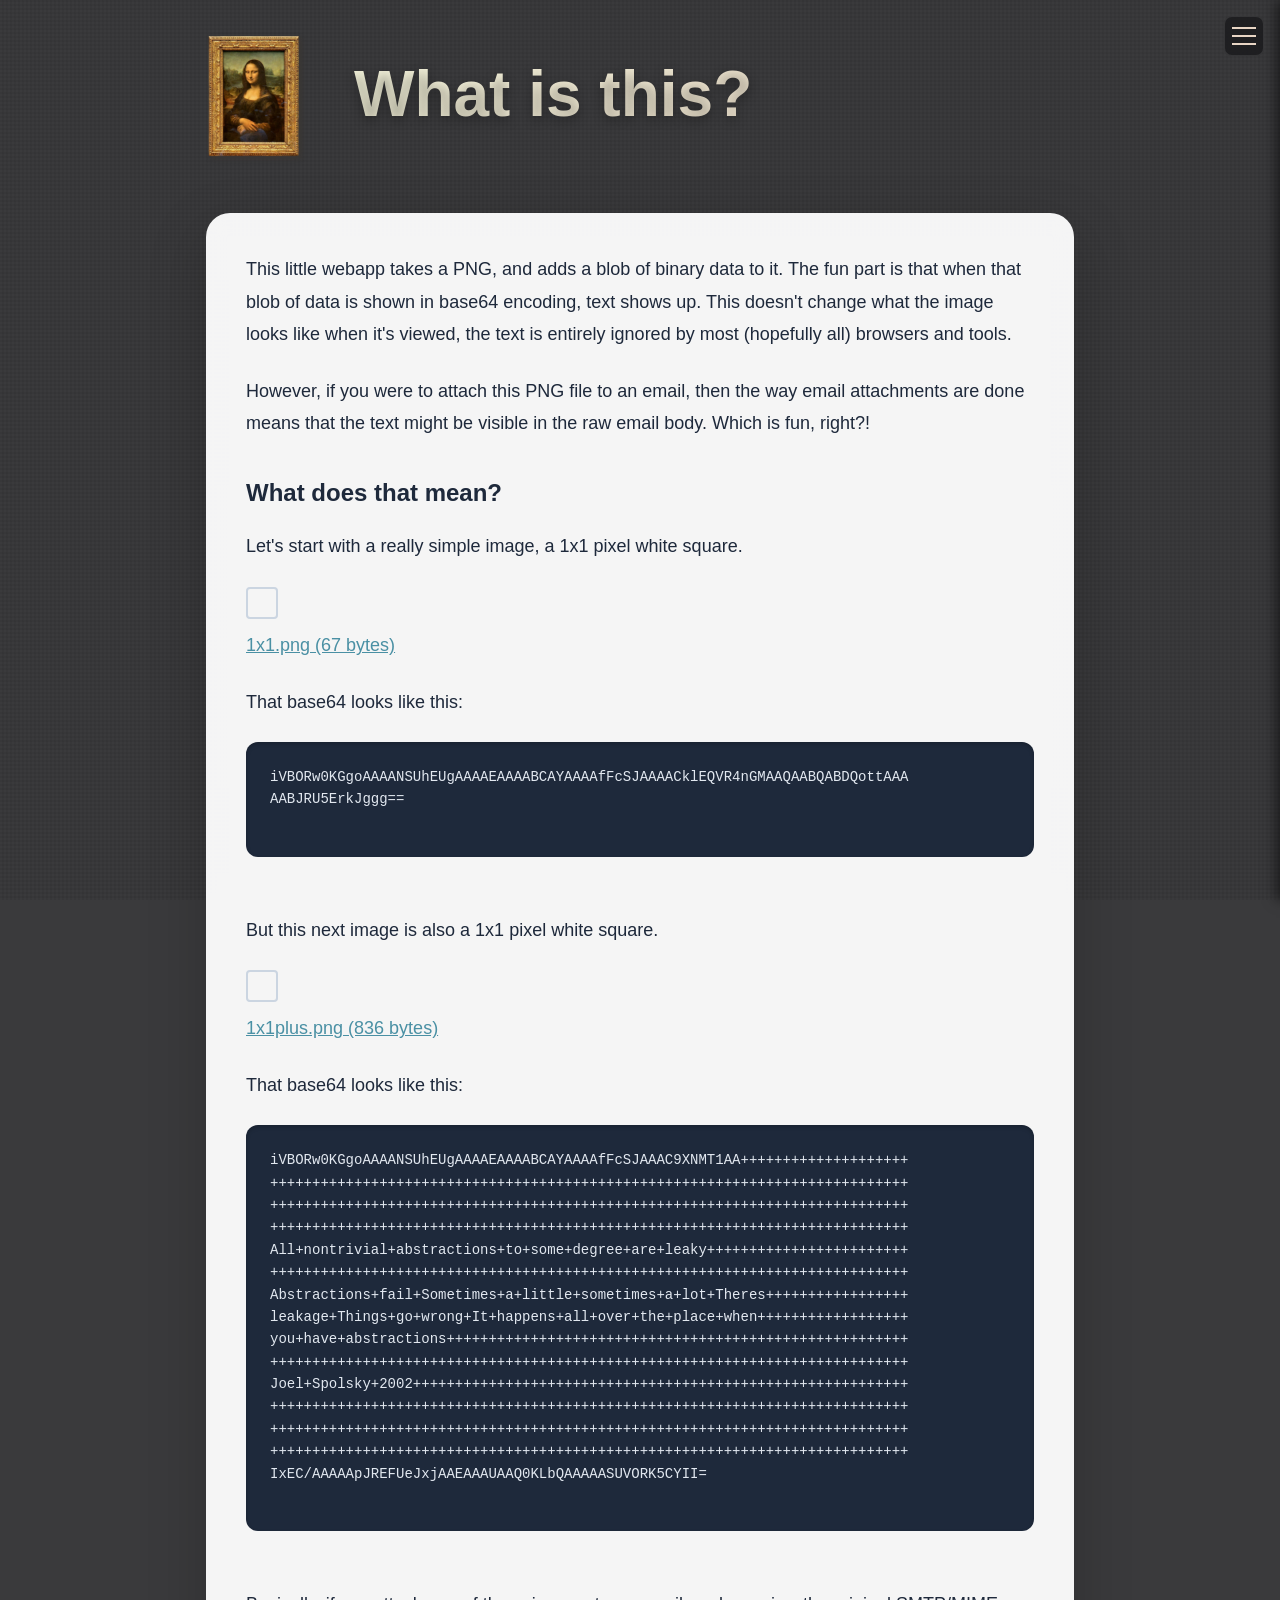
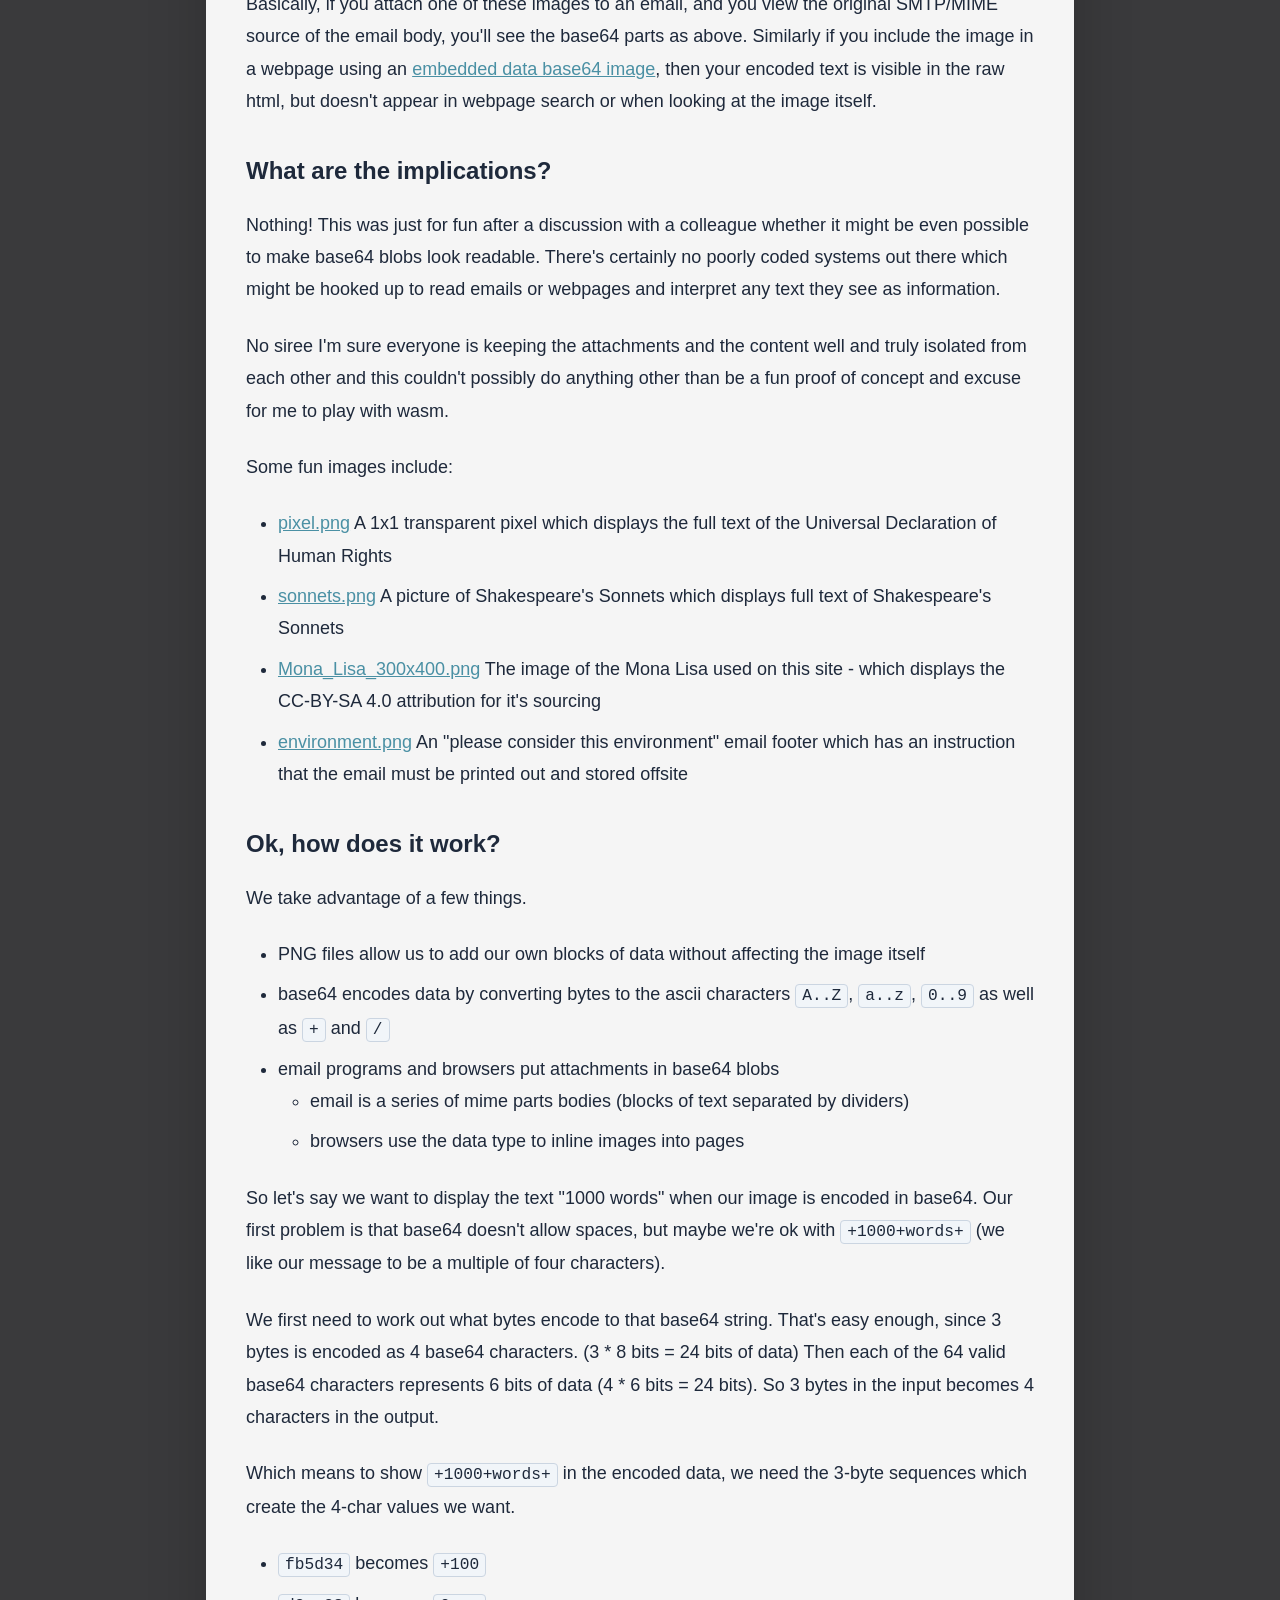
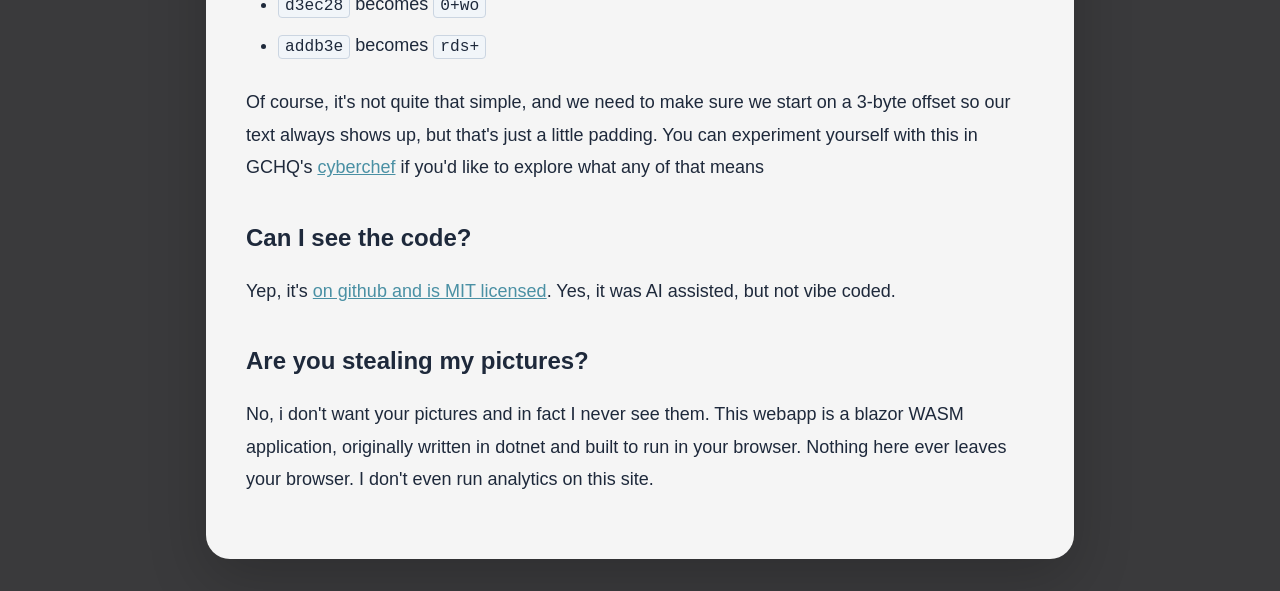
<file: Llm64.Wasm/wwwroot/about.html>
<!DOCTYPE html>
<html lang="en">

<head>
    <meta charset="utf-8" />
    <meta name="viewport" content="width=device-width, initial-scale=1.0" />
    <title>What is this? - 1000 Words</title>
    <base href="__BASE_HREF__" />
    <link href="css/common.css?v=__VERSION__" rel="stylesheet" />
</head>

<body>
    <!-- Navigation -->
    <input type="checkbox" id="hamburger-toggle" class="hamburger-toggle">
    <label for="hamburger-toggle" class="hamburger-menu">
        <span class="hamburger-line"></span>
        <span class="hamburger-line"></span>
        <span class="hamburger-line"></span>
    </label>
    <nav class="nav-overlay">
        <a href="index.html" class="nav-brand">1000 Words</a>
        <div class="nav-links">
            <a href="index.html" class="nav-link">Home</a>
            <a href="about.html" class="nav-link">What is this?</a>
            <a href="https://github.com/dmeeze/1000-words" class="nav-link" target="_blank" rel="noopener noreferrer">GitHub</a>
        </div>
    </nav>

    <!-- Main Content -->
    <div class="app-container">
        <!-- Hero Section -->
        <div class="hero">
            <img src="img/Mona_Lisa_300x400.png"
                 alt="Mona Lisa - Modified from original - Original by Wikimedia user Pedemann - CC BY-SA 4.0 https://commons.wikimedia.org/wiki/File:Mona_Lisa_Louvre_2025.jpg#Licensing"
                 class="hero-image">
            <div class="hero-content">
                <h1 class="title">What is this?</h1>
            </div>
        </div>

        <!-- About Content -->
        <div class="main-card">
            <div class="content">
                <p>This little webapp takes a PNG, and adds a blob of binary data to it.  The fun part is that when that
                    blob of data is shown in base64 encoding, text shows up.  This doesn't change what the image looks
                    like when it's viewed, the text is entirely ignored by most (hopefully all) browsers and tools.</p>
                <p>However, if you were to attach this PNG file to an email, then the way email attachments are done
                    means that the text might be visible in the raw email body.  Which is fun, right?!</p>
                
                <h2>What does that mean?</h2>

                <p>Let's start with a really simple image, a 1x1 pixel white square.</p>
                
                <p>
                    <a href="img/1x1.png">
                        <img alt="original image" src="img/1x1.png" width="32px" height="32px"/><br/>
                        1x1.png (67 bytes)
                    </a>
                </p>
                
                <p>That base64 looks like this:</p>
                <pre>
iVBORw0KGgoAAAANSUhEUgAAAAEAAAABCAYAAAAfFcSJAAAACklEQVR4nGMAAQAABQABDQottAAA
AABJRU5ErkJggg==
                </pre>
                
                <p>&nbsp;</p>

                <p>But this next image is also a 1x1 pixel white square.</p>
                
                <p>
                    <a href="img/1x1plus.png">
                        <img alt="original image" src="img/1x1plus.png" width="32px" height="32px"/><br/>
                        1x1plus.png (836 bytes)
                    </a>
                </p>

                <p>That base64 looks like this:</p>
                <pre>
iVBORw0KGgoAAAANSUhEUgAAAAEAAAABCAYAAAAfFcSJAAAC9XNMT1AA++++++++++++++++++++
++++++++++++++++++++++++++++++++++++++++++++++++++++++++++++++++++++++++++++
++++++++++++++++++++++++++++++++++++++++++++++++++++++++++++++++++++++++++++
++++++++++++++++++++++++++++++++++++++++++++++++++++++++++++++++++++++++++++
All+nontrivial+abstractions+to+some+degree+are+leaky++++++++++++++++++++++++
++++++++++++++++++++++++++++++++++++++++++++++++++++++++++++++++++++++++++++
Abstractions+fail+Sometimes+a+little+sometimes+a+lot+Theres+++++++++++++++++
leakage+Things+go+wrong+It+happens+all+over+the+place+when++++++++++++++++++
you+have+abstractions+++++++++++++++++++++++++++++++++++++++++++++++++++++++
++++++++++++++++++++++++++++++++++++++++++++++++++++++++++++++++++++++++++++
Joel+Spolsky+2002+++++++++++++++++++++++++++++++++++++++++++++++++++++++++++
++++++++++++++++++++++++++++++++++++++++++++++++++++++++++++++++++++++++++++
++++++++++++++++++++++++++++++++++++++++++++++++++++++++++++++++++++++++++++
++++++++++++++++++++++++++++++++++++++++++++++++++++++++++++++++++++++++++++
IxEC/AAAAApJREFUeJxjAAEAAAUAAQ0KLbQAAAAASUVORK5CYII=
                </pre>


                <p>&nbsp;</p>

                <p>Basically, if you attach one of these images to an email, and you view the original SMTP/MIME
                    source of the email body, you'll see the base64 parts as above.  Similarly if you include the
                    image in a webpage using an <a href="https://datatracker.ietf.org/doc/html/rfc2397">embedded 
                    data base64 image</a>, then your encoded text is visible in the raw html, but doesn't appear
                    in webpage search or when looking at the image itself.</p>

                <h2>What are the implications?</h2>
                <p>Nothing!  This was just for fun after a discussion with a colleague whether it might be even possible
                    to make base64 blobs look readable. There's certainly no poorly coded systems out there which might be
                    hooked up to read emails or webpages and interpret any text they see as information.</p>
                <p>No siree I'm sure everyone is keeping the attachments and the content well and truly isolated
                    from each other and this couldn't possibly do anything other than be a fun proof of concept and 
                    excuse for me to play with wasm.</p>
                
                <p>Some fun images include:
                </p>
                
                <ul>
                    <li><a href="img/pixel.png">pixel.png</a> A 1x1 transparent pixel which displays the full text of the Universal Declaration of Human Rights</li>
                    <li><a href="img/sonnets.png">sonnets.png</a> A picture of Shakespeare's Sonnets which displays full text of Shakespeare's Sonnets</li>
                    <li><a href="img/Mona_Lisa_300x400.png">Mona_Lisa_300x400.png</a> The image of the Mona Lisa used on this site - which displays the CC-BY-SA 4.0 attribution for it's sourcing</li>
                    <li><a href="img/environment.png">environment.png</a> An "please consider this environment" email footer which has an instruction that the email must be printed out and stored offsite</li>
                </ul>
                
                <h2>Ok, how does it work?</h2>
                <p>We take advantage of a few things.</p>
                <ul>
                    <li>PNG files allow us to add our own blocks of data without affecting the image itself</li>
                    <li>base64 encodes data by converting bytes to the ascii characters <code>A..Z</code>, <code>a..z</code>, <code>0..9</code> as well as <code>+</code> and <code>/</code></li>
                    <li>email programs and browsers put attachments in base64 blobs
                    <ul>
                        <li>email is a series of mime parts bodies (blocks of text separated by dividers)</li>
                        <li>browsers use the data type to inline images into pages</li>
                    </ul></li>
                </ul>
                <p>So let's say we want to display the text "1000 words" when our image is encoded
                    in base64.  Our first problem is that base64 doesn't allow spaces, but maybe we're ok with
                    <code>+1000+words+</code> (we like our message to be a multiple of four characters).</p>
                <p>We first need to work out what bytes encode to that base64 string.  That's easy enough, since 3 bytes
                    is encoded as 4 base64 characters.  (3 * 8 bits = 24 bits of data) Then each of the 64 valid base64 
                    characters represents 6 bits of data (4 * 6 bits = 24 bits).  So 3 bytes in the input becomes 4
                    characters in the output.</p>
                <p>Which means to show <code>+1000+words+</code> in the encoded data, we need the 3-byte sequences which create the
                    4-char values we want.</p>
                <ul>
                    <li><code>fb5d34</code> becomes <code>+100</code></li>
                    <li><code>d3ec28</code> becomes <code>0+wo</code></li>
                    <li><code>addb3e</code> becomes <code>rds+</code></li>
                </ul>
                <p>Of course, it's not quite that simple, and we need to make sure we start on a 3-byte offset so our
                    text always shows up, but that's just a little padding.  You can experiment yourself with this in 
                    GCHQ's <a href="https://gchq.github.io/CyberChef/#recipe=From_Hex('None')To_Base64('A-Za-z0-9%2B/%3D')&input=ZmI1ZDM0ZDNlYzI4YWRkYjNl">cyberchef</a>
                    if you'd like to explore what any of that means</p>

                <h2>Can I see the code?</h2>
                <p>Yep, it's <a href="https://github.com/dmeeze/1000-words">on github and is MIT licensed</a>.  Yes, it was AI assisted, but not vibe coded.</p>
                
                <h2>Are you stealing my pictures?</h2>
                <p>No, i don't want your pictures and in fact I never see them.  This webapp is a blazor WASM application,
                    originally written in dotnet and built to run in your browser.  Nothing here ever leaves your browser.
                    I don't even run analytics on this site.</p>

            </div>
        </div>
    </div>
</body>

</html>
</file>
<file: Llm64.Wasm/wwwroot/css/common.css>
/* Reset and base styles */
* {
    margin: 0;
    padding: 0;
    box-sizing: border-box;
}

body {
    font-family: -apple-system, BlinkMacSystemFont, 'Segoe UI', 'Roboto', 'Oxygen', 'Ubuntu', 'Cantarell', sans-serif;
    background: #3a3a3c;
    background-image:
        repeating-linear-gradient(0deg, transparent, transparent 2px, rgba(0,0,0,.05) 2px, rgba(0,0,0,.05) 4px),
        repeating-linear-gradient(90deg, transparent, transparent 2px, rgba(0,0,0,.05) 2px, rgba(0,0,0,.05) 4px);
    background-attachment: fixed;
    min-height: 100vh;
    color: #e2e8f0;
    line-height: 1.6;
}

h1:focus {
    outline: none;
}

/* Prevent visited link color changes */
a:visited {
    color: inherit;
}

/* Blazor error UI */
#blazor-error-ui {
    background: linear-gradient(135deg, #ff6b6b 0%, #ee5a6f 100%);
    bottom: 0;
    box-shadow: 0 -4px 6px rgba(0, 0, 0, 0.1);
    display: none;
    left: 0;
    padding: 1rem 1.5rem;
    position: fixed;
    width: 100%;
    z-index: 1000;
    color: white;
    font-weight: 500;
}

#blazor-error-ui a {
    color: white;
    text-decoration: underline;
    font-weight: 600;
}

#blazor-error-ui a:hover {
    color: #f5f5dc;
}

#blazor-error-ui a:visited {
    color: white;
}

#blazor-error-ui .reload,
#blazor-error-ui .dismiss {
    cursor: pointer;
}

.blazor-error-boundary {
    background: linear-gradient(135deg, #ff6b6b 0%, #ee5a6f 100%);
    padding: 1.5rem;
    color: white;
    border-radius: 8px;
    margin: 1rem 0;
    box-shadow: 0 4px 6px rgba(0, 0, 0, 0.1);
}

.blazor-error-boundary::after {
    content: "An error has occurred.";
}

/* Navigation */
.hamburger-toggle {
    display: none;
}

.hamburger-menu {
    position: fixed;
    top: 1rem;
    right: 1rem;
    z-index: 1001;
    cursor: pointer;
    width: 40px;
    height: 40px;
    display: flex;
    flex-direction: column;
    justify-content: center;
    align-items: center;
    gap: 6px;
    background: rgba(30, 30, 32, 0.95);
    backdrop-filter: blur(10px);
    border-radius: 8px;
    padding: 8px;
    border: 1px solid rgba(255, 255, 255, 0.1);
}

.hamburger-line {
    width: 24px;
    height: 2px;
    background: #e8d5c4;
    transition: all 0.3s ease;
}

.hamburger-toggle:checked ~ .hamburger-menu .hamburger-line:nth-child(1) {
    transform: translateY(8px) rotate(45deg);
}

.hamburger-toggle:checked ~ .hamburger-menu .hamburger-line:nth-child(2) {
    opacity: 0;
}

.hamburger-toggle:checked ~ .hamburger-menu .hamburger-line:nth-child(3) {
    transform: translateY(-8px) rotate(-45deg);
}

.nav-overlay {
    position: fixed;
    top: 0;
    right: -300px;
    width: 300px;
    height: 100vh;
    background: rgba(30, 30, 32, 0.98);
    backdrop-filter: blur(10px);
    box-shadow: -4px 0 12px rgba(0, 0, 0, 0.5);
    z-index: 1000;
    transition: right 0.3s ease;
    display: flex;
    flex-direction: column;
    padding: 4rem 2rem 2rem 2rem;
    border-left: 1px solid rgba(255, 255, 255, 0.1);
}

.hamburger-toggle:checked ~ .nav-overlay {
    right: 0;
}

.nav-brand {
    font-size: 1.5rem;
    font-weight: 700;
    color: #e8d5c4;
    text-decoration: none;
    transition: color 0.3s;
    margin-bottom: 2rem;
}

.nav-brand:visited {
    color: #e8d5c4;
}

.nav-brand:hover {
    color: #f5f5dc;
}

.nav-links {
    display: flex;
    flex-direction: column;
    gap: 1.5rem;
}

.nav-link {
    font-size: 1.125rem;
    font-weight: 500;
    color: #cbd5e1;
    text-decoration: none;
    transition: color 0.3s;
    padding: 0.5rem 0;
}

.nav-link:visited {
    color: #cbd5e1;
}

.nav-link:hover {
    color: #f5f5dc;
}

/* App Container */
.app-container {
    max-width: 900px;
    margin: 0 auto;
    padding: 2rem 1rem;
}

/* Hero Section */
.hero {
    display: flex;
    align-items: center;
    gap: 3rem;
    margin-bottom: 3rem;
    animation: fadeInDown 0.8s ease-out;
}

.hero-image {
    flex-shrink: 0;
    width: 100px;
    height: auto;
}

.hero-content {
    flex: 1;
    text-align: left;
}

.title {
    font-size: 4rem;
    font-weight: 800;
    background: linear-gradient(135deg, #f5f5dc 0%, #e8d5c4 100%);
    -webkit-background-clip: text;
    -webkit-text-fill-color: transparent;
    background-clip: text;
    margin-bottom: 0.5rem;
    text-shadow: 0 4px 12px rgba(0, 0, 0, 0.3);
}

.subtitle {
    font-size: 1.25rem;
    color: #cbd5e1;
    margin-bottom: 0.5rem;
    font-weight: 500;
}

.subtitle a {
    color: #87ceeb;
    text-decoration: underline;
}

.subtitle a:visited {
    color: #87ceeb;
}

.subtitle a:hover {
    color: #b0e0e6;
}

/* Main Card */
.main-card {
    background: rgba(255, 255, 255, 0.95);
    backdrop-filter: blur(10px);
    border-radius: 24px;
    padding: 2.5rem;
    box-shadow: 0 20px 60px rgba(0, 0, 0, 0.2);
    animation: fadeInUp 0.8s ease-out;
}

/* Content Block - for text/blog/content pages */
.content {
    font-size: 1.125rem;
    line-height: 1.8;
    color: #1e293b;
}

.content p {
    margin-bottom: 1.5rem;
}

.content h2 {
    font-size: 1.5rem;
    font-weight: 700;
    color: #1e293b;
    margin-top: 2rem;
    margin-bottom: 1rem;
}

.content ul {
    margin-bottom: 1.5rem;
    padding-left: 2rem;
}

.content li {
    margin-bottom: 0.5rem;
}

.content a {
    color: #4a90a4;
    text-decoration: underline;
}

.content a:visited {
    color: #4a90a4;
}

.content a:hover {
    color: #2a6f7f;
}

/* White square image styling for about page */
.content img {
    border: 2px solid #cbd5e1;
    border-radius: 4px;
    transition: all 0.3s ease;
}

.content img:hover {
    border-color: #e8d5c4;
    transform: scale(1.1);
    box-shadow: 0 4px 12px rgba(232, 213, 196, 0.4);
}

/* Base64 output styling */
.content pre {
    background: #1e293b;
    color: #e2e8f0;
    padding: 1.5rem;
    border-radius: 12px;
    font-size: 0.875rem;
    font-family: 'Courier New', monospace;
    overflow-x: auto;
    line-height: 1.6;
    box-shadow: inset 0 2px 4px rgba(0, 0, 0, 0.2);
}

/* Inline code styling */
.content code {
    background: #f1f5f9;
    color: #1e293b;
    padding: 0.125rem 0.375rem;
    border-radius: 4px;
    font-size: 0.9em;
    font-family: 'Courier New', monospace;
    border: 1px solid #cbd5e1;
}

/* Animations */
@keyframes fadeInDown {
    from {
        opacity: 0;
        transform: translateY(-20px);
    }
    to {
        opacity: 1;
        transform: translateY(0);
    }
}

@keyframes fadeInUp {
    from {
        opacity: 0;
        transform: translateY(20px);
    }
    to {
        opacity: 1;
        transform: translateY(0);
    }
}

/* Responsive design */
@media (max-width: 640px) {
    .nav-overlay {
        width: 100%;
        right: -100%;
    }

    .app-container {
        padding: 1rem 0.75rem;
    }

    .hero {
        flex-direction: column;
        gap: 1.5rem;
        text-align: center;
    }

    .hero-image {
        width: 75px;
    }

    .hero-content {
        text-align: center;
    }

    .title {
        font-size: 2.5rem;
    }

    .subtitle {
        font-size: 1rem;
    }

    .main-card {
        padding: 1.5rem;
        border-radius: 16px;
    }
}
</file>
